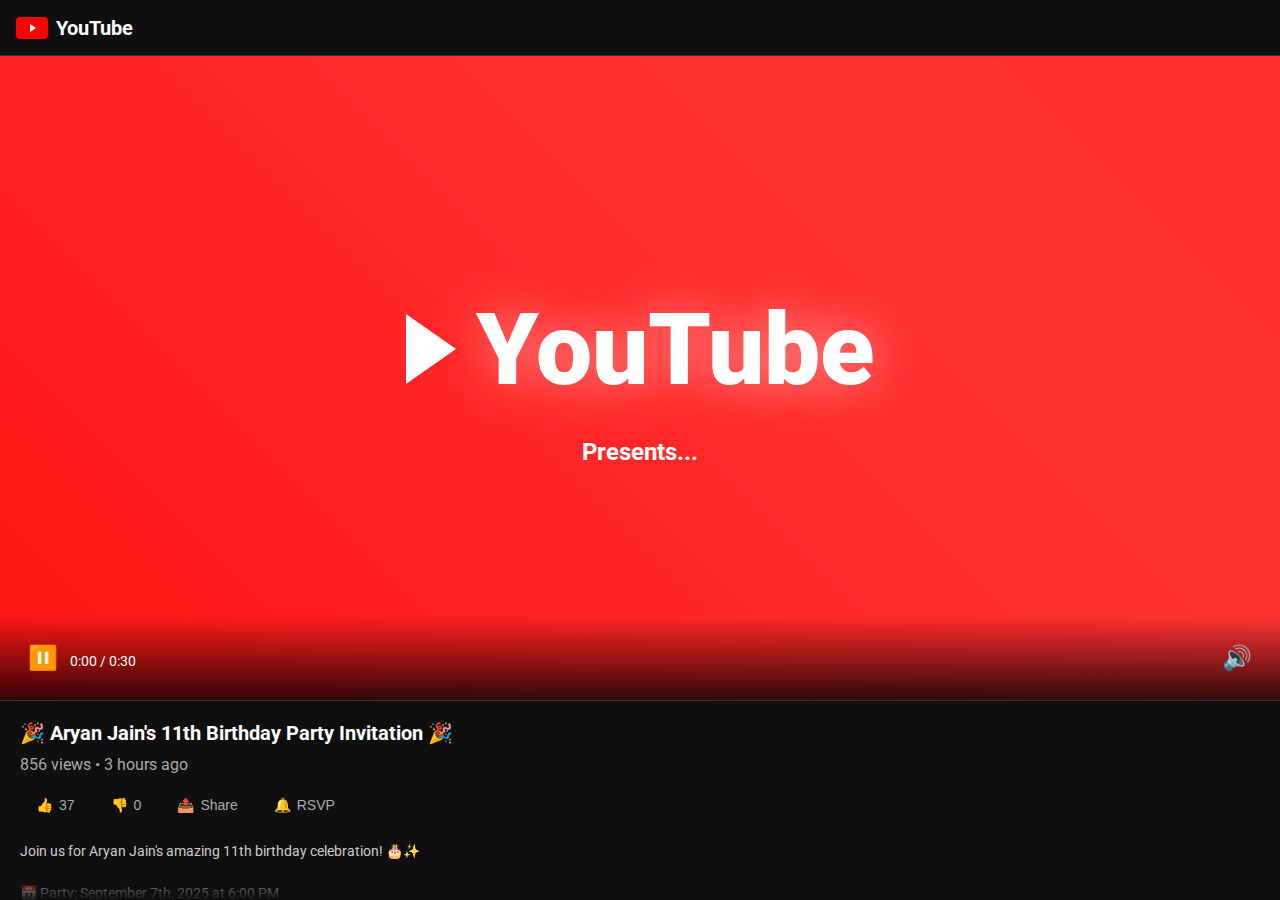
<file: index.html>
<!DOCTYPE html>
<html lang="en">
<head>
  <meta charset="UTF-8">
  <meta name="viewport" content="width=device-width, initial-scale=1.0">
  <title>Aryan's Birthday Party Invitation - YouTube</title>
  <style>
    @import url('https://fonts.googleapis.com/css2?family=Roboto:wght@300;400;500;700;900&display=swap');
    *{margin:0;padding:0;box-sizing:border-box;}
    html, body{height:100%;overflow-x:hidden;}
    body{font-family:'Roboto',sans-serif;background:#0f0f0f;color:white;}
    .youtube-container{min-height:100vh;background:#0f0f0f;display:flex;flex-direction:column;}
    
    /* header */
    .youtube-header{background:#0f0f0f;padding:0 16px;height:56px;display:flex;align-items:center;border-bottom:1px solid #333;position:relative;z-index:1000;flex-shrink:0;}
    .youtube-logo{display:flex;align-items:center;gap:8px;}
    .youtube-logo .play-btn{width:32px;height:22px;background:#ff0000;border-radius:4px;position:relative;display:flex;align-items:center;justify-content:center;}
    .youtube-logo .play-btn::after{content:'';border-left:6px solid white;border-top:4px solid transparent;border-bottom:4px solid transparent;margin-left:2px;}
    .youtube-logo span{font-size:20px;font-weight:700;color:white;}
    
    /* player - Fixed height calculation */
    .video-player{
      position:relative;
      background:#000;
      display:flex;
      align-items:center;
      justify-content:center;
      /* Calculate height: 100vh minus header and info sections */
      height:calc(100vh - 56px - 200px);
      min-height:300px;
      flex-shrink:0;
    }
    
    .video-content{
      width:100%;
      height:100%;
      position:relative;
      overflow:hidden;
      background:linear-gradient(45deg,#cc0000,#ff0000,#ff3333,#ff1a1a,#dc143c,#b22222);
      background-size:600% 600%;
      animation:gradientShift 5s ease-in-out infinite;
    }
    
    /* Floating Emojis */
    .floating-emojis {
      position: absolute;
      top: 0;
      left: 0;
      width: 100%;
      height: 100%;
      pointer-events: none;
      overflow: hidden;
      z-index: 1;
    }
    
    .floating-emoji {
      position: absolute;
      font-size: 1.5rem;
      opacity: 0;
      bottom: -60px;
      animation-duration: 12s;
      animation-iteration-count: infinite;
      animation-timing-function: linear;
      user-select: none;
      filter: drop-shadow(0 2px 4px rgba(0,0,0,0.3));
    }
    
    /* Row 1 - Bottom spacing */
    .floating-emoji:nth-child(1) { left: 8%; animation: float1 12s linear infinite; animation-delay: 0s; }
    .floating-emoji:nth-child(2) { left: 25%; animation: float2 14s linear infinite; animation-delay: 2s; }
    .floating-emoji:nth-child(3) { left: 42%; animation: float3 11s linear infinite; animation-delay: 4s; }
    .floating-emoji:nth-child(4) { left: 59%; animation: float1 13s linear infinite; animation-delay: 6s; }
    .floating-emoji:nth-child(5) { left: 76%; animation: float2 12s linear infinite; animation-delay: 8s; }
    .floating-emoji:nth-child(6) { left: 93%; animation: float3 15s linear infinite; animation-delay: 10s; }
    
    /* Row 2 - Middle spacing */
    .floating-emoji:nth-child(7) { left: 5%; animation: float2 13s linear infinite; animation-delay: 1s; }
    .floating-emoji:nth-child(8) { left: 20%; animation: float3 11s linear infinite; animation-delay: 3s; }
    .floating-emoji:nth-child(9) { left: 35%; animation: float1 14s linear infinite; animation-delay: 5s; }
    .floating-emoji:nth-child(10) { left: 50%; animation: float2 12s linear infinite; animation-delay: 7s; }
    .floating-emoji:nth-child(11) { left: 65%; animation: float3 13s linear infinite; animation-delay: 9s; }
    .floating-emoji:nth-child(12) { left: 80%; animation: float1 11s linear infinite; animation-delay: 11s; }
    
    /* Row 3 - Top spacing */
    .floating-emoji:nth-child(13) { left: 12%; animation: float3 12s linear infinite; animation-delay: 1.5s; }
    .floating-emoji:nth-child(14) { left: 28%; animation: float1 14s linear infinite; animation-delay: 3.5s; }
    .floating-emoji:nth-child(15) { left: 45%; animation: float2 13s linear infinite; animation-delay: 5.5s; }
    .floating-emoji:nth-child(16) { left: 62%; animation: float3 11s linear infinite; animation-delay: 7.5s; }
    .floating-emoji:nth-child(17) { left: 78%; animation: float1 12s linear infinite; animation-delay: 9.5s; }
    .floating-emoji:nth-child(18) { left: 90%; animation: float2 14s linear infinite; animation-delay: 11.5s; }
    
    /* Extra scattered emojis */
    .floating-emoji:nth-child(19) { left: 15%; animation: float1 15s linear infinite; animation-delay: 0.8s; }
    .floating-emoji:nth-child(20) { left: 85%; animation: float3 10s linear infinite; animation-delay: 6.2s; }
    
    /* Size variations */
    .floating-emoji:nth-child(3n) { font-size: 2rem; }
    .floating-emoji:nth-child(5n) { font-size: 1.2rem; }
    .floating-emoji:nth-child(7n) { font-size: 1.8rem; }
    .floating-emoji:nth-child(11n) { font-size: 2.2rem; }
    
    /* Float Pattern 1 - Gentle S-curve */
    @keyframes float1 {
      0% {
        transform: translateY(0) translateX(0) rotate(0deg) scale(0);
        opacity: 0;
      }
      5% {
        opacity: 0.8;
        transform: translateY(-80px) translateX(0) rotate(15deg) scale(0.7);
      }
      25% {
        transform: translateY(calc(-25vh)) translateX(-30px) rotate(90deg) scale(1);
        opacity: 0.9;
      }
      50% {
        transform: translateY(calc(-50vh)) translateX(20px) rotate(180deg) scale(1.1);
        opacity: 1;
      }
      75% {
        transform: translateY(calc(-75vh)) translateX(-15px) rotate(270deg) scale(0.9);
        opacity: 0.8;
      }
      95% {
        transform: translateY(calc(-95vh)) translateX(10px) rotate(345deg) scale(0.5);
        opacity: 0.3;
      }
      100% {
        transform: translateY(calc(-100vh)) translateX(0) rotate(360deg) scale(0);
        opacity: 0;
      }
    }
    
    /* Float Pattern 2 - Wide drift */
    @keyframes float2 {
      0% {
        transform: translateY(0) translateX(0) rotate(0deg) scale(0);
        opacity: 0;
      }
      8% {
        opacity: 0.7;
        transform: translateY(-100px) translateX(15px) rotate(-20deg) scale(0.8);
      }
      30% {
        transform: translateY(calc(-30vh)) translateX(40px) rotate(-120deg) scale(1.2);
        opacity: 0.9;
      }
      60% {
        transform: translateY(calc(-60vh)) translateX(-25px) rotate(-240deg) scale(1);
        opacity: 1;
      }
      85% {
        transform: translateY(calc(-85vh)) translateX(35px) rotate(-320deg) scale(0.7);
        opacity: 0.5;
      }
      100% {
        transform: translateY(calc(-100vh)) translateX(0) rotate(-360deg) scale(0);
        opacity: 0;
      }
    }
    
    /* Float Pattern 3 - Quick spiral */
    @keyframes float3 {
      0% {
        transform: translateY(0) translateX(0) rotate(0deg) scale(0);
        opacity: 0;
      }
      10% {
        opacity: 0.9;
        transform: translateY(-120px) translateX(-10px) rotate(45deg) scale(0.9);
      }
      35% {
        transform: translateY(calc(-35vh)) translateX(-40px) rotate(180deg) scale(1.3);
        opacity: 1;
      }
      65% {
        transform: translateY(calc(-65vh)) translateX(30px) rotate(270deg) scale(0.8);
        opacity: 0.9;
      }
      90% {
        transform: translateY(calc(-90vh)) translateX(-20px) rotate(340deg) scale(0.4);
        opacity: 0.4;
      }
      100% {
        transform: translateY(calc(-100vh)) translateX(0) rotate(360deg) scale(0);
        opacity: 0;
      }
    }
    
    /* Mobile adjustments for floating emojis */
    @media (max-width: 768px) {
      .floating-emoji {
        font-size: 1.2rem;
      }
      .floating-emoji:nth-child(3n) { font-size: 1.6rem; }
      .floating-emoji:nth-child(5n) { font-size: 1rem; }
      .floating-emoji:nth-child(7n) { font-size: 1.4rem; }
      .floating-emoji:nth-child(11n) { font-size: 1.8rem; }
    }
    
    @keyframes gradientShift{0%,100%{background-position:0% 50%;}50%{background-position:100% 50%;}}
    
    .scene{
      position:absolute;
      top:0;
      left:0;
      width:100%;
      height:100%;
      display:flex;
      align-items:center;
      justify-content:center;
      opacity:0;
      transform:scale(0.9);
      transition:all 1s ease-in-out;
      padding:20px;
      z-index:2;
    }
    .scene.active{opacity:1;transform:scale(1);}
    
    /* intro */
    .youtube-intro-scene{flex-direction:column;text-align:center;}
    .youtube-logo-big{font-size:min(100px,12vw);font-weight:900;margin-bottom:30px;animation:logoSpin 2s ease-out;display:flex;align-items:center;gap:20px;text-shadow:0 0 50px rgba(255,255,255,0.5);justify-content:center;flex-wrap:wrap;}
    .play-icon-huge{border-left:min(50px,6vw) solid white;border-top:min(35px,4vw) solid transparent;border-bottom:min(35px,4vw) solid transparent;animation:playPulse 1.5s ease-in-out infinite;}
    @keyframes logoSpin{0%{transform:rotateY(-180deg) scale(0.5);opacity:0;}100%{transform:rotateY(0) scale(1);opacity:1;}}
    @keyframes playPulse{0%,100%{transform:scale(1);}50%{transform:scale(1.2);}}
    
    /* birthday */
    .birthday-scene{background:linear-gradient(45deg,#ffcccc,#ffd6d6,#ffe6e6);color:#cc0000;text-align:center;flex-direction:column;}
    .birthday-title{font-size:min(80px,12vw);font-weight:900;margin-bottom:20px;animation:titleBounce 1.5s ease-out;}
    .birthday-name{font-size:min(90px,14vw);font-weight:900;margin:20px 0;text-shadow:0 0 20px rgba(255,0,0,0.5),0 0 40px rgba(255,0,0,0.3);animation:nameGlow 2s ease-in-out infinite alternate;}
    .age-display{font-size:min(50px,8vw);font-weight:900;background:#cc0000;color:white;padding:15px 30px;border-radius:50px;display:inline-block;animation:ageRotate 3s linear infinite;}
    @keyframes titleBounce{0%{transform:translateY(-200px);opacity:0;}60%{transform:translateY(20px);}100%{transform:translateY(0);opacity:1;}}
    @keyframes nameGlow{0%{transform:scale(1);}100%{transform:scale(1.05);}}
    @keyframes ageRotate{0%{transform:rotate(0deg);}100%{transform:rotate(360deg);}}
    
    /* details */
    .party-details-scene{background:linear-gradient(45deg,#8b0000,#cc0000,#ff4444);flex-direction:column;text-align:center;color:white;}
    .details-title{font-size:min(50px,8vw);font-weight:900;margin-bottom:30px;animation:slideInLeft 1s ease-out;}
    .detail-card{background:rgba(255,255,255,0.1);backdrop-filter:blur(10px);border-radius:20px;padding:20px;margin:15px auto;border:2px solid rgba(255,255,255,0.2);max-width:90%;}
    .detail-item{font-size:min(24px,4vw);font-weight:700;margin:12px 0;display:flex;align-items:center;justify-content:center;gap:15px;flex-wrap:wrap;}
    .emoji{font-size:min(32px,5vw);animation:emojiFloat 2s ease-in-out infinite;}
    @keyframes slideInLeft{0%{transform:translateX(-100px);opacity:0;}100%{transform:translateX(0);opacity:1;}}
    @keyframes emojiFloat{0%,100%{transform:translateY(0) rotate(0);}50%{transform:translateY(-10px) rotate(10deg);}}
    
    /* subscribe */
    .subscribe-scene{background:linear-gradient(45deg,#ff6b6b,#ff5252,#f44336);flex-direction:column;text-align:center;}
    .subscribe-title{font-size:min(60px,10vw);font-weight:900;margin-bottom:30px;animation:subscribeShake 2s ease-in-out infinite;}
    .action-buttons{display:flex;gap:20px;margin:20px 0;flex-wrap:wrap;justify-content:center;}
    .action-btn{background:white;color:#ff0000;border:none;padding:15px 30px;border-radius:25px;font-size:min(20px,3.5vw);font-weight:700;cursor:pointer;display:flex;align-items:center;gap:8px;}
    .subscribe-btn{background:#cc0000;color:white;animation:buttonPulse 1.5s ease-in-out infinite;}
    @keyframes subscribeShake{0%,100%{transform:translateX(0);}25%{transform:translateX(-5px);}75%{transform:translateX(5px);}}
    @keyframes buttonPulse{0%,100%{transform:scale(1);}50%{transform:scale(1.05);}}
    
    /* thankyou */
    .thankyou-scene{background:linear-gradient(45deg,#dc143c,#ff1744,#ff5722);flex-direction:column;text-align:center;}
    .thankyou-title{font-size:min(70px,12vw);font-weight:900;margin-bottom:20px;animation:heartbeat 1.5s ease-in-out infinite;}
    .thumbs-up{font-size:min(100px,15vw);animation:thumbsUpBounce 2s ease-in-out infinite;}
    @keyframes heartbeat{0%,100%{transform:scale(1);}50%{transform:scale(1.05);}}
    @keyframes thumbsUpBounce{0%,100%{transform:translateY(0);}50%{transform:translateY(-20px);}}
    
    /* controls */
    .video-controls{position:absolute;bottom:0;left:0;right:0;background:linear-gradient(transparent,rgba(0,0,0,0.8));padding:20px;}
    .progress-bar{width:100%;height:6px;background:rgba(255,255,255,0.3);border-radius:3px;overflow:hidden;}
    .progress-fill{height:100%;background:#ff0000;width:0;}
    .controls-row{display:flex;align-items:center;justify-content:space-between;}
    .control-btn{background:none;border:none;color:white;font-size:24px;cursor:pointer;padding:8px;border-radius:50%;}
    .time-display{font-size:14px;}
    
    /* info section - Fixed height */
    .video-info{padding:20px;background:#0f0f0f;border-top:1px solid #333;flex-shrink:0;max-height:200px;overflow-y:auto;}
    .video-title{font-size:20px;font-weight:700;margin-bottom:10px;}
    .video-stats{color:#aaa;margin-bottom:15px;}
    .engagement-buttons {
      display: flex;
      gap: 4px;
      margin-bottom: 20px;
      flex-wrap: wrap;
    }
    
    .engage-btn {
      display: flex;
      align-items: center;
      gap: 6px;
      background: none;
      border: none;
      color: #aaa;
      cursor: pointer;
      padding: 8px 16px;
      border-radius: 20px;
      transition: all 0.3s ease;
      font-size: 14px;
      font-weight: 500;
    }
    
    .engage-btn:hover {
      background: rgba(255,255,255,0.1);
      color: white;
    }
    
    .engage-btn.liked {
      color: #ff0000;
    }
    
    .description{color:#ccc;font-size:14px;line-height:1.5;transition:max-height 0.4s ease;}
    .description.collapsed{max-height:60px;overflow:hidden;position:relative;}
    .description.collapsed::after{content:"";position:absolute;bottom:0;left:0;right:0;height:30px;background:linear-gradient(to top,#0f0f0f,transparent);}
    #toggleDescription {
      background: none;
      border: none;
      color: #3ea6ff;
      cursor: pointer;
      font-size: 14px;
      margin-top: 8px;
      display: flex;
      align-items: center;
      gap: 6px;
      transition: color 0.2s;
    }
    #toggleDescription:hover {
      color: #1e88e5;
    }
    
    /* Mobile optimizations */
    @media (max-width: 768px) {
      .video-player {
        height: calc(100vh - 56px - 250px);
        min-height: 250px;
      }
      
      .video-info {
        max-height: 250px;
      }
      
      #toggleDescription {
        font-size: 18px;
        padding: 12px 0;
        min-height: 44px;
        gap: 10px;
      }
      
      .youtube-logo span {
        font-size: 16px;
      }
    }
    
    @media (max-width: 480px) {
      .video-player {
        height: calc(100vh - 56px - 280px);
        min-height: 200px;
      }
      
      .video-info {
        padding: 15px;
        max-height: 280px;
      }
      
      .detail-card {
        padding: 15px;
      }
      
      .detail-item {
        font-size: min(20px, 4.5vw);
        gap: 10px;
      }
    }
    
    /* Landscape mobile */
    @media (max-height: 500px) and (orientation: landscape) {
      .video-player {
        height: calc(100vh - 56px - 150px);
        min-height: 150px;
      }
      
      .video-info {
        max-height: 150px;
      }
    }
  </style>
</head>
<body>
<div class="youtube-container">
  <!-- header -->
  <div class="youtube-header">
    <div class="youtube-logo">
      <div class="play-btn"></div>
      <span>YouTube</span>
    </div>
<audio id="bg-music" loop>
  <source src="birthday_song.mp3" type="audio/mpeg">
</audio>
  </div>
  
  <!-- player -->
  <div class="video-player">
    <div class="video-content">
      <!-- Floating Emojis Background -->
      <div class="floating-emojis">
        <div class="floating-emoji">🎂</div>
        <div class="floating-emoji">🎉</div>
        <div class="floating-emoji">🎈</div>
        <div class="floating-emoji">🎁</div>
        <div class="floating-emoji">🥳</div>
        <div class="floating-emoji">🎊</div>
        <div class="floating-emoji">🍰</div>
        <div class="floating-emoji">🎵</div>
        <div class="floating-emoji">⭐</div>
        <div class="floating-emoji">🎆</div>
        <div class="floating-emoji">🎈</div>
        <div class="floating-emoji">🎉</div>
        <div class="floating-emoji">🎂</div>
        <div class="floating-emoji">🎁</div>
        <div class="floating-emoji">🥳</div>
        <div class="floating-emoji">🎊</div>
        <div class="floating-emoji">🍰</div>
        <div class="floating-emoji">🎵</div>
        <div class="floating-emoji">⭐</div>
        <div class="floating-emoji">🎆</div>
      </div>
      
      <div class="scene youtube-intro-scene" id="scene1">
        <!-- YouTube Scene Floating Emojis -->
        <div class="floating-emojis scene-emojis">
          <div class="floating-emoji">📺</div>
          <div class="floating-emoji">▶️</div>
          <div class="floating-emoji">🎬</div>
          <div class="floating-emoji">📹</div>
          <div class="floating-emoji">🎥</div>
          <div class="floating-emoji">⭐</div>
          <div class="floating-emoji">✨</div>
          <div class="floating-emoji">🔴</div>
        </div>
        <div class="youtube-logo-big">
          <div class="play-icon-huge"></div>
          YouTube
        </div>
        <h2>Presents...</h2>
      </div>
      
      <div class="scene birthday-scene" id="scene2">
        <!-- Birthday Scene Floating Emojis -->
        <div class="floating-emojis scene-emojis">
          <div class="floating-emoji">🎂</div>
          <div class="floating-emoji">🕯️</div>
          <div class="floating-emoji">🎈</div>
          <div class="floating-emoji">🎉</div>
          <div class="floating-emoji">🥳</div>
          <div class="floating-emoji">🎊</div>
          <div class="floating-emoji">🍰</div>
          <div class="floating-emoji">🎁</div>
          <div class="floating-emoji">🌟</div>
          <div class="floating-emoji">💫</div>
        </div>
        <div class="birthday-title">BIRTHDAY PARTY!</div>
        <div class="birthday-name">ARYAN JAIN</div>
        <div class="age-display">TURNING 11!</div>
      </div>
      
      <div class="scene party-details-scene" id="scene3">
        <!-- Party Details Scene Floating Emojis -->
        <div class="floating-emojis scene-emojis">
          <div class="floating-emoji">📅</div>
          <div class="floating-emoji">🕕</div>
          <div class="floating-emoji">📍</div>
          <div class="floating-emoji">🏠</div>
          <div class="floating-emoji">🎪</div>
          <div class="floating-emoji">🎯</div>
          <div class="floating-emoji">📋</div>
          <div class="floating-emoji">✅</div>
        </div>
        <div class="details-title">Party Details</div>
        <div class="detail-card">
          <div class="detail-item">🎂 🎉 Party: September 7th, 2025 at 6:00 PM 🎂🎉</div>
          <div class="detail-item">🕺 Dress Code: ❤️🤍 Red & White Theme Party ❤️🤍 🕺</div>
          <div class="detail-item">📍 Venue: 502/1E Periyar Nagar, Sattur, Tamil Nadu 📍</div>
        </div>
      </div>
      
      <div class="scene subscribe-scene" id="scene4">
        <!-- Subscribe Scene Floating Emojis -->
        <div class="floating-emojis scene-emojis">
          <div class="floating-emoji">🔔</div>
          <div class="floating-emoji">📞</div>
          <div class="floating-emoji">💌</div>
          <div class="floating-emoji">📧</div>
          <div class="floating-emoji">📝</div>
          <div class="floating-emoji">✉️</div>
          <div class="floating-emoji">📲</div>
          <div class="floating-emoji">🔥</div>
        </div>
        <div class="subscribe-title">DON'T MISS OUT!</div>
      </div>
      
      <div class="scene thankyou-scene" id="scene5">
        <!-- Thank You Scene Floating Emojis -->
        <div class="floating-emojis scene-emojis">
          <div class="floating-emoji">👍</div>
          <div class="floating-emoji">❤️</div>
          <div class="floating-emoji">🙏</div>
          <div class="floating-emoji">😊</div>
          <div class="floating-emoji">🤗</div>
          <div class="floating-emoji">💝</div>
          <div class="floating-emoji">🌈</div>
          <div class="floating-emoji">🎊</div>
        </div>
        <div class="thankyou-title">THANK YOU!</div>
        <div class="thumbs-up">👍</div>
      </div>
      
      <div class="video-controls">
        <div class="controls-row">
          <div>
            <button class="control-btn" id="playPauseBtn" onclick="togglePlayPause()">⏸️</button>
            <span class="time-display" id="timeDisplay">0:00 / 0:30</span>
          </div>
          <div>
            <button class="control-btn" onclick="toggleMute()">🔊</button>
          </div>
        </div>
      </div>
    </div>
  </div>
  
  <!-- info -->
  <div class="video-info">
    <div class="video-title">🎉 Aryan Jain's 11th Birthday Party Invitation 🎉</div>
    <div class="video-stats">856 views • 3 hours ago</div>
    <div class="engagement-buttons">
      <button class="engage-btn" id="likeBtn" onclick="likeVideo()">
        <span>👍</span>
        <span id="likeCount">37</span>
      </button>
      <button class="engage-btn" onclick="dislikeVideo()">
        <span>👎</span>
        <span>0</span>
      </button>
      <button class="engage-btn" onclick="shareVideo()">
        <span>📤</span>
        <span>Share</span>
      </button>
      <button class="engage-btn" onclick="subscribeChannel()">
        <span>🔔</span>
        <span>RSVP</span>
      </button>
    </div>
    <div class="description collapsed" id="videoDescription">
      Join us for Aryan Jain's amazing 11th birthday celebration! 🎂✨<br><br>
      📅 Party: September 7th, 2025 at 6:00 PM<br>
      🕺 Dress Code: ❤️🤍 Red & White Theme Party ❤️🤍<br>
      📍 Venue: 502/1E Periyar Nagar, Sattur, Tamil Nadu<br><br>
      Don't forget to RSVP and celebrate with us! 🎮🎈
    </div>
    <button id="toggleDescription">
      <span id="descBtnText">Show more</span>
      <span id="descBtnIcon">▼</span>
    </button>
  </div>
</div>

<script>
let currentScene=0;
const scenes=document.querySelectorAll('.scene');
const totalScenes=scenes.length;
const sceneDuration=6000;
let sceneInterval;
let progressInterval;
let isPaused=false;

function nextScene(){
  scenes[currentScene].classList.remove('active');
  currentScene=(currentScene+1)%totalScenes;
  scenes[currentScene].classList.add('active');
}

function togglePlayPause(){
  if(isPaused){
    resumeVideo();
  }else{
    pauseVideo();
  }
}

function pauseVideo(){
  isPaused=true;
  clearInterval(sceneInterval);
  document.getElementById('playPauseBtn').textContent='▶️';
}

function resumeVideo(){
  isPaused=false;
  sceneInterval=setInterval(nextScene,sceneDuration);
  document.getElementById('playPauseBtn').textContent='⏸️';
}

function toggleMute(){
  const audio=document.getElementById('bgMusic');
  if(audio) audio.muted=!audio.muted;
}

function likeVideo(){
  const likeBtn = document.getElementById('likeBtn');
  const likeCount = document.getElementById('likeCount');
  likeBtn.classList.toggle('liked');
  const currentCount = parseInt(likeCount.textContent);
  likeCount.textContent = likeBtn.classList.contains('liked') ? currentCount + 1 : currentCount - 1;
}

function dislikeVideo(){
  console.log('Disliked!');
}

function shareVideo(){
  if (navigator.share) {
    navigator.share({
      title: "Aryan Jain's 11th Birthday Party",
      text: "Join us for an amazing birthday celebration!",
      url: window.location.href
    });
  } else {
    console.log('Shared!');
  }
}

function subscribeChannel(){
  alert('Thanks for RSVPing! See you at the party! 🎉');
}

window.addEventListener('load',()=>{
  scenes[currentScene].classList.add('active');
  resumeVideo();
});

// Description toggle
const desc=document.getElementById('videoDescription');
const toggleBtn=document.getElementById('toggleDescription');
const descBtnText=document.getElementById('descBtnText');
const descBtnIcon=document.getElementById('descBtnIcon');

toggleBtn.addEventListener('click',()=>{
  desc.classList.toggle('collapsed');
  if(desc.classList.contains('collapsed')){
    descBtnText.textContent="Show more";
    descBtnIcon.textContent="▼";
  }else{
    descBtnText.textContent="Show less";
    descBtnIcon.textContent="▲";
  }
});
</script>
</body>
</html>
</file>
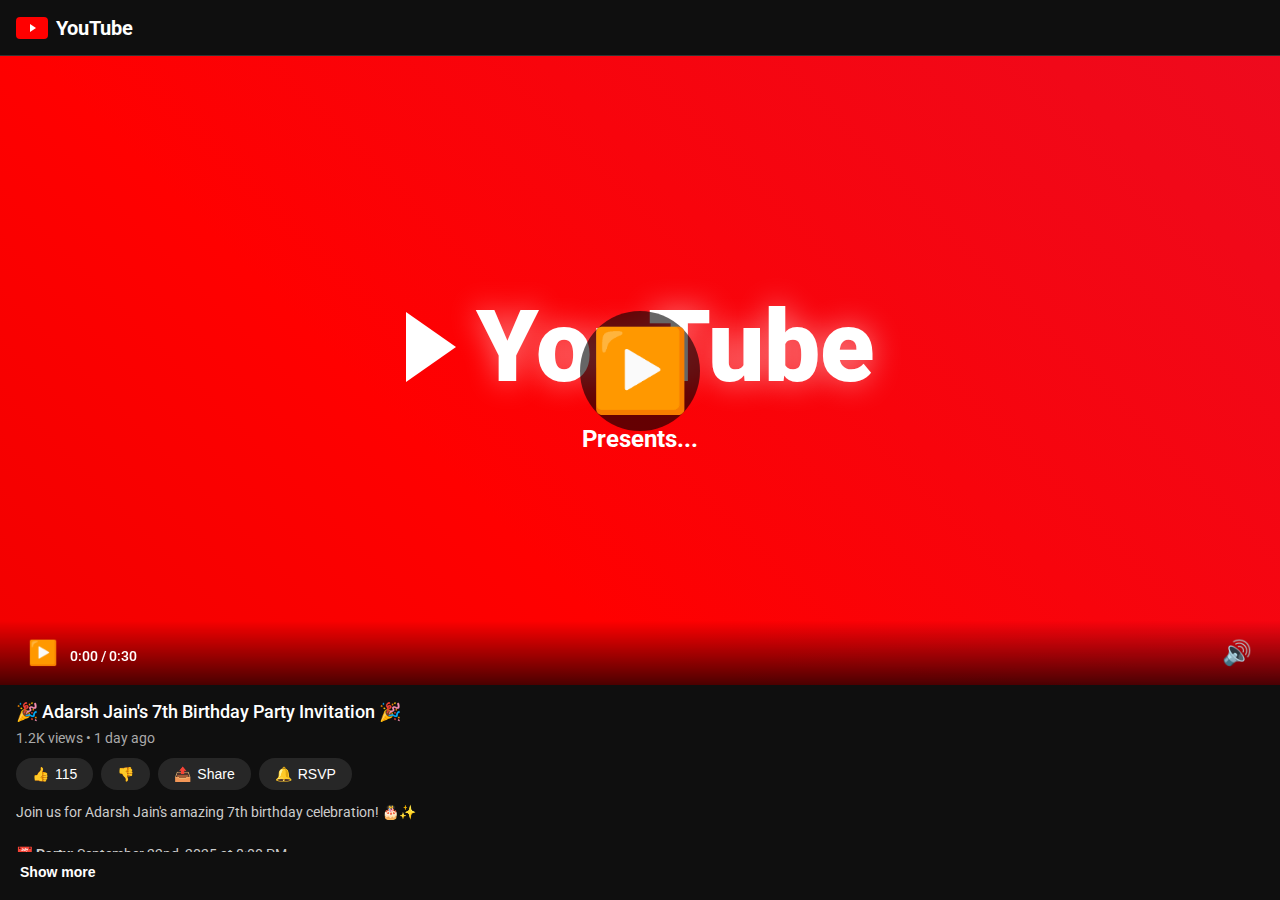
<file: invitation-card.html>
<!DOCTYPE html>
<html lang="en">
<head>
  <meta charset="UTF-8">
  <meta property="og:title" content="You're Invited!">
  <meta property="og:description" content="Join us for a birthday celebration!">
  <meta property="og:image" content="https://adarshjain-7-year.github.io/BirthdayInvitation/image%20(4).png">
  <meta property="og:url" content="https://adarshjain-7-year.github.io/BirthdayInvitation/">
  <meta name="viewport" content="width=device-width, initial-scale=1.0">
  <title>Adarsh's Birthday Party Invitation - YouTube</title>
  <style>
    @import url('https://fonts.googleapis.com/css2?family=Roboto:wght@300;400;500;700;900&display=swap');
    *{margin:0;padding:0;box-sizing:border-box;}
    html, body{height:100%;} 
    body{font-family:'Roboto',sans-serif;background:#0f0f0f;color:white;display:flex;flex-direction:column;}
    .youtube-container{width:100%;display:flex;flex-direction:column;flex-grow:1;}
    
    /* Header */
    .youtube-header{background:#0f0f0f;padding:0 16px;height:56px;display:flex;align-items:center;border-bottom:1px solid #333;position:sticky;top:0;z-index:1000;flex-shrink:0;}
    .youtube-logo{display:flex;align-items:center;gap:8px;}
    .youtube-logo .play-btn{width:32px;height:22px;background:#ff0000;border-radius:4px;position:relative;display:flex;align-items:center;justify-content:center;}
    .youtube-logo .play-btn::after{content:'';border-left:6px solid white;border-top:4px solid transparent;border-bottom:4px solid transparent;margin-left:2px;}
    .youtube-logo span{font-size:20px;font-weight:700;color:white;}
    
    /* Player */
    .video-player{position:relative;background:#000;display:flex;align-items:center;justify-content:center;flex-grow:1;min-height:250px;}
    .video-content{width:100%;height:100%;position:relative;overflow:hidden;background:linear-gradient(45deg,#cc0000,#ff0000,#dc143c,#b22222);background-size:400% 400%;animation:gradientShift 10s ease infinite;}
    @keyframes gradientShift{0%{background-position:0% 50%;}50%{background-position:100% 50%;}100%{background-position:0% 50%;}}

    /* YOUR ORIGINAL EMOJI ANIMATIONS */
    .floating-emojis{position:absolute;top:0;left:0;width:100%;height:100%;pointer-events:none;overflow:hidden;z-index:1}
    .floating-emoji{position:absolute;font-size:1.5rem;opacity:0;bottom:-60px;animation-duration:12s;animation-iteration-count:infinite;animation-timing-function:linear;user-select:none;filter:drop-shadow(0 2px 4px rgba(0,0,0,.3))}
    .floating-emoji:nth-child(1){left:8%;animation:float1 12s linear infinite;animation-delay:0s}
    .floating-emoji:nth-child(2){left:25%;animation:float2 14s linear infinite;animation-delay:2s}
    .floating-emoji:nth-child(3){left:42%;animation:float3 11s linear infinite;animation-delay:4s}
    .floating-emoji:nth-child(4){left:59%;animation:float1 13s linear infinite;animation-delay:6s}
    .floating-emoji:nth-child(5){left:76%;animation:float2 12s linear infinite;animation-delay:8s}
    .floating-emoji:nth-child(6){left:93%;animation:float3 15s linear infinite;animation-delay:10s}
    .floating-emoji:nth-child(7){left:5%;animation:float2 13s linear infinite;animation-delay:1s}
    .floating-emoji:nth-child(8){left:20%;animation:float3 11s linear infinite;animation-delay:3s}
    .floating-emoji:nth-child(9){left:35%;animation:float1 14s linear infinite;animation-delay:5s}
    .floating-emoji:nth-child(10){left:50%;animation:float2 12s linear infinite;animation-delay:7s}
    .floating-emoji:nth-child(11){left:65%;animation:float3 13s linear infinite;animation-delay:9s}
    .floating-emoji:nth-child(12){left:80%;animation:float1 11s linear infinite;animation-delay:11s}
    .floating-emoji:nth-child(3n){font-size:2rem}
    .floating-emoji:nth-child(5n){font-size:1.2rem}
    .floating-emoji:nth-child(7n){font-size:1.8rem}
    @keyframes float1{0%{transform:translateY(0) translateX(0) rotate(0deg) scale(0);opacity:0}5%{opacity:.8;transform:translateY(-80px) translateX(0) rotate(15deg) scale(.7)}25%{transform:translateY(-25vh) translateX(-30px) rotate(90deg) scale(1);opacity:.9}50%{transform:translateY(-50vh) translateX(20px) rotate(180deg) scale(1.1);opacity:1}75%{transform:translateY(-75vh) translateX(-15px) rotate(270deg) scale(.9);opacity:.8}95%{transform:translateY(-95vh) translateX(10px) rotate(345deg) scale(.5);opacity:.3}100%{transform:translateY(-100vh) translateX(0) rotate(360deg) scale(0);opacity:0}}
    @keyframes float2{0%{transform:translateY(0) translateX(0) rotate(0deg) scale(0);opacity:0}8%{opacity:.7;transform:translateY(-100px) translateX(15px) rotate(-20deg) scale(.8)}30%{transform:translateY(-30vh) translateX(40px) rotate(-120deg) scale(1.2);opacity:.9}60%{transform:translateY(-60vh) translateX(-25px) rotate(-240deg) scale(1);opacity:1}85%{transform:translateY(-85vh) translateX(35px) rotate(-320deg) scale(.7);opacity:.5}100%{transform:translateY(-100vh) translateX(0) rotate(-360deg) scale(0);opacity:0}}
    @keyframes float3{0%{transform:translateY(0) translateX(0) rotate(0deg) scale(0);opacity:0}10%{opacity:.9;transform:translateY(-120px) translateX(-10px) rotate(45deg) scale(.9)}35%{transform:translateY(-35vh) translateX(-40px) rotate(180deg) scale(1.3);opacity:1}65%{transform:translateY(-65vh) translateX(30px) rotate(270deg) scale(.8);opacity:.9}90%{transform:translateY(-90vh) translateX(-20px) rotate(340deg) scale(.4);opacity:.4}100%{transform:translateY(-100vh) translateX(0) rotate(360deg) scale(0);opacity:0}}

    /* Scenes */
    .scene{position:absolute;top:0;left:0;width:100%;height:100%;display:flex;flex-direction:column;align-items:center;justify-content:center;opacity:0;transform:scale(0.95);transition:opacity 0.8s ease-in-out, transform 0.8s ease-in-out;padding:20px;text-align:center;z-index:2;}
    .scene.active{opacity:1;transform:scale(1);}
    
    /* Scene Animations */
    .youtube-logo-big{font-size:clamp(60px, 12vw, 100px);font-weight:900;margin-bottom:20px;display:flex;align-items:center;gap:20px;text-shadow:0 0 30px rgba(255,255,255,0.5); animation:logoSpin 1.5s ease-out;}
    .play-icon-huge{border-left:clamp(30px, 6vw, 50px) solid white;border-top:clamp(20px, 4vw, 35px) solid transparent;border-bottom:clamp(20px, 4vw, 35px) solid transparent;animation:playPulse 1.5s ease-in-out infinite;}
    @keyframes logoSpin{from{transform:rotateY(-180deg) scale(0.5);opacity:0;} to{transform:rotateY(0) scale(1);opacity:1;}}
    @keyframes playPulse{0%,100%{transform:scale(1);}50%{transform:scale(1.1);}}

    .birthday-scene{gap:20px; background:linear-gradient(45deg,#ffcccc,#ffd6d6,#ffe6e6);color:#cc0000;}
    .birthday-title{font-size:clamp(40px, 10vw, 80px);font-weight:900; animation:titleBounce 1s ease-out;}
    .birthday-name{font-size:clamp(50px, 12vw, 90px);font-weight:900;text-shadow:0 0 20px rgba(255,0,0,0.4); animation:nameGlow 2s ease-in-out infinite alternate;}
    .age-display{font-size:clamp(30px, 8vw, 50px);font-weight:700;background:#cc0000;color:white;padding:10px 25px;border-radius:50px; animation:ageRotate 3s linear infinite;}
    @keyframes titleBounce{0%{transform:translateY(-100px);opacity:0;}60%{transform:translateY(10px);}100%{transform:translateY(0);opacity:1;}}
    @keyframes nameGlow{from{transform:scale(1);} to{transform:scale(1.05);}}
    @keyframes ageRotate{from{transform:rotate(0deg);} to{transform:rotate(360deg);}}
    
    .party-details-scene{gap:20px; background:linear-gradient(45deg,#8b0000,#cc0000,#ff4444);color:white;}
    .details-title{font-size:clamp(40px, 8vw, 60px);font-weight:900; animation:slideInLeft 1s ease-out;}
    .detail-card{background:rgba(255,255,255,0.1);backdrop-filter:blur(10px);border-radius:20px;padding:20px;border:1px solid rgba(255,255,255,0.2);max-width:95%;}
    .detail-item{font-size:clamp(16px, 4vw, 24px);font-weight:500;margin:12px 0;}
    @keyframes slideInLeft{from{transform:translateX(-100px);opacity:0;} to{transform:translateX(0);opacity:1;}}

    .thumbs-up{font-size:clamp(60px, 15vw, 100px); animation:thumbsUpBounce 2s ease-in-out infinite;}
    @keyframes thumbsUpBounce{0%,100%{transform:translateY(0);}50%{transform:translateY(-15px);}}

    /* Controls */
    .video-controls{position:absolute;bottom:0;left:0;right:0;background:linear-gradient(transparent,rgba(0,0,0,0.7));padding:10px 20px;z-index:10;}
    .controls-row{display:flex;align-items:center;justify-content:space-between;}
    .control-btn{background:none;border:none;color:white;font-size:24px;cursor:pointer;padding:8px;}
    .time-display{font-size:14px;font-weight:500;}

    .play-overlay{position:absolute;top:50%;left:50%;transform:translate(-50%,-50%);font-size:clamp(60px, 10vw, 80px);color:white;background:rgba(0,0,0,0.6);border-radius:50%;padding:20px;width:1.5em;height:1.5em;display:flex;align-items:center;justify-content:center;cursor:pointer;z-index:10;transition:transform 0.2s ease;}
    .play-overlay:hover{transform:translate(-50%,-50%) scale(1.1);}
    .play-overlay.hidden{display:none;}

    /* info section */
    .video-info{padding:16px;background:#0f0f0f;flex-shrink:0;}
    .video-title{font-size:18px;font-weight:500;margin-bottom:8px;}
    .video-stats{color:#aaa;font-size:14px;margin-bottom:12px;}
    .engagement-buttons{display:flex;gap:8px;margin-bottom:12px;flex-wrap:wrap;}
    .engage-btn{display:flex;align-items:center;gap:6px;background:rgba(255,255,255,0.1);border:none;color:white;cursor:pointer;padding:8px 16px;border-radius:20px;font-size:14px;font-weight:500;}
    .engage-btn:hover{background:rgba(255,255,255,0.2);}
    .engage-btn.liked{color:#ff0000;}
    .description{color:#ccc;font-size:14px;line-height:1.5;transition:max-height 0.4s ease-in-out; overflow: hidden;}
    .description.collapsed{max-height: 50px;}
    #toggleDescription{background: none; border: none; color: white; cursor: pointer; font-size: 14px; margin-top: 8px; font-weight: bold; padding: 4px; border-radius: 4px;}
  </style>
</head>
<body>
<div class="youtube-container">
  <div class="youtube-header">
    <div class="youtube-logo">
      <div class="play-btn"></div>
      <span>YouTube</span>
    </div>
  </div>
  
  <audio id="bg-music" loop>
    <source src="birthday_song.mp3" type="audio/mpeg">
  </audio>
  
  <div class="video-player" id="videoPlayer">
    <div class="play-overlay" id="playOverlay">▶️</div>
    <div class="video-content">
      
      <div class="floating-emojis">
        <div class="floating-emoji">🎂</div><div class="floating-emoji">🎉</div><div class="floating-emoji">🎈</div><div class="floating-emoji">🎁</div><div class="floating-emoji">🥳</div><div class="floating-emoji">🎊</div><div class="floating-emoji">🍰</div><div class="floating-emoji">🎵</div><div class="floating-emoji">⭐</div><div class="floating-emoji">🎆</div><div class="floating-emoji">🎈</div><div class="floating-emoji">🎉</div><div class="floating-emoji">🎂</div><div class="floating-emoji">🎁</div><div class="floating-emoji">🥳</div><div class="floating-emoji">🎊</div><div class="floating-emoji">🍰</div><div class="floating-emoji">🎵</div><div class="floating-emoji">⭐</div><div class="floating-emoji">🎆</div>
      </div>

      <div class="scene youtube-intro-scene active" id="scene1">
        <div class="floating-emojis scene-emojis"><div class="floating-emoji">📺</div><div class="floating-emoji">▶️</div><div class="floating-emoji">🎬</div></div>
        <div class="youtube-logo-big"><div class="play-icon-huge"></div>YouTube</div>
        <h2>Presents...</h2>
      </div>
      
      <div class="scene birthday-scene" id="scene2">
        <div class="floating-emojis scene-emojis"><div class="floating-emoji">🎂</div><div class="floating-emoji">🕯️</div><div class="floating-emoji">🎈</div></div>
        <div class="birthday-title">BIRTHDAY PARTY!</div>
        <div class="birthday-name">ADARSH JAIN</div>
        <div class="age-display">TURNING 7!</div>
      </div>
      
      <div class="scene party-details-scene" id="scene3">
        <div class="floating-emojis scene-emojis"><div class="floating-emoji">📅</div><div class="floating-emoji">🕕</div><div class="floating-emoji">📍</div></div>
        <div class="details-title">Party Details</div>
        <div class="detail-card">
          <div class="detail-item">🎂 Party: September 22nd, 2025 at 8:00 PM 🎉</div>
          <div class="detail-item">🕺 ❤️🤍 ONLY KIDS PARTY ❤️🤍 🕺</div>
          <div class="detail-item">📍 Venue: Pradeep Jain House, Nandishwar Colony</div>
        </div>
      </div>
      
      <div class="scene subscribe-scene" id="scene4">
         <div class="floating-emojis scene-emojis"><div class="floating-emoji">🔔</div><div class="floating-emoji">📞</div><div class="floating-emoji">💌</div></div>
        <div class="subscribe-title">DON'T MISS OUT!</div>
      </div>
      
      <div class="scene thankyou-scene" id="scene5">
        <div class="floating-emojis scene-emojis"><div class="floating-emoji">👍</div><div class="floating-emoji">❤️</div><div class="floating-emoji">🙏</div></div>
        <div class="thankyou-title">SEE YOU THERE!</div>
        <div class="thumbs-up">👍</div>
      </div>
      
      <div class="video-controls">
        <div class="controls-row">
          <div>
            <button class="control-btn" id="playPauseBtn">▶️</button>
            <span class="time-display" id="timeDisplay">0:00 / 0:30</span>
          </div>
          <div>
            <button class="control-btn" id="muteBtn">🔊</button>
          </div>
        </div>
      </div>
    </div>
  </div>
  
  <div class="video-info">
    <div class="video-title">🎉 Adarsh Jain's 7th Birthday Party Invitation 🎉</div>
    <div class="video-stats">1.2K views • 1 day ago</div>
    <div class="engagement-buttons">
      <button class="engage-btn" id="likeBtn"><span>👍</span> <span id="likeCount">115</span></button>
      <button class="engage-btn"><span>👎</span></button>
      <button class="engage-btn" id="shareBtn"><span>📤</span> <span>Share</span></button>
      <button class="engage-btn" id="rsvpBtn"><span>🔔</span> <span>RSVP</span></button>
    </div>
    <div class="description collapsed" id="videoDescription">
      Join us for Adarsh Jain's amazing 7th birthday celebration! 🎂✨<br><br>
      <strong>📅 Party:</strong> September 22nd, 2025 at 8:00 PM<br>
      <strong>🕺</strong> Only Kids Party<br>
      <strong>📍 Venue:</strong> Pradeep Jain House, Nandishwar Colony<br><br>
      Don't forget to RSVP and celebrate with us! 🎮🎈
    </div>
    <button id="toggleDescription">Show more</button>
  </div>
</div>

<script>
// --- DOM Elements ---
const scenes = document.querySelectorAll('.scene');
const playPauseBtn = document.getElementById('playPauseBtn');
const timeDisplay = document.getElementById('timeDisplay');
const videoPlayer = document.getElementById('videoPlayer');
const playOverlay = document.getElementById('playOverlay');
const audio = document.getElementById('bg-music');
const muteBtn = document.getElementById('muteBtn');
const description = document.getElementById('videoDescription');
const toggleDescriptionBtn = document.getElementById('toggleDescription');

// --- State Variables ---
let currentScene = 0;
const sceneDuration = 6000;
let sceneInterval;
let progressInterval;
let elapsedTime = 0;
const totalDuration = 30;
let isPaused = true;

// --- Core Functions ---
function nextScene() {
  scenes[currentScene].classList.remove('active');
  currentScene = (currentScene + 1) % scenes.length;
  scenes[currentScene].classList.add('active');
}

function updateTimer() {
  elapsedTime++;
  if (elapsedTime > totalDuration) {
    elapsedTime = 0; 
  }
  const seconds = String(elapsedTime % 60).padStart(2, '0');
  const minutes = String(Math.floor(elapsedTime / 60)).padStart(2, '0');
  timeDisplay.textContent = `${minutes}:${seconds} / 0:30`;
}

function pauseVideo() {
  isPaused = true;
  clearInterval(sceneInterval);
  clearInterval(progressInterval);
  audio.pause();
  playPauseBtn.textContent = '▶️';
  playOverlay.classList.remove('hidden');
}

function resumeVideo() {
  isPaused = false;
  clearInterval(sceneInterval);
  clearInterval(progressInterval);
  sceneInterval = setInterval(nextScene, sceneDuration);
  progressInterval = setInterval(updateTimer, 1000);
  audio.play().catch(error => console.log("Audio play failed:", error));
  playPauseBtn.textContent = '⏸️';
  playOverlay.classList.add('hidden');
}

function togglePlayPause() {
  if (isPaused) {
    resumeVideo();
  } else {
    pauseVideo();
  }
}

// --- Event Listeners ---
videoPlayer.addEventListener('click', togglePlayPause);
playPauseBtn.addEventListener('click', (e) => {
    e.stopPropagation();
    togglePlayPause();
});

muteBtn.addEventListener('click', (e) => {
    e.stopPropagation();
    audio.muted = !audio.muted;
    muteBtn.textContent = audio.muted ? '🔇' : '🔊';
});

toggleDescriptionBtn.addEventListener('click', (e) => {
    e.stopPropagation();
    description.classList.toggle('collapsed');
    e.currentTarget.textContent = description.classList.contains('collapsed') ? 'Show more' : 'Show less';
});

// Stop propagation on other buttons to prevent player click-through
document.querySelectorAll('.engage-btn').forEach(btn => {
    btn.addEventListener('click', e => e.stopPropagation());
});

document.getElementById('likeBtn').addEventListener('click', () => {
    const likeBtn = document.getElementById('likeBtn');
    const likeCount = document.getElementById('likeCount');
    likeBtn.classList.toggle('liked');
    let count = parseInt(likeCount.textContent);
    likeCount.textContent = likeBtn.classList.contains('liked') ? count + 1 : count - 1;
});

document.getElementById('shareBtn').addEventListener('click', () => {
    if (navigator.share) {
        navigator.share({
            title: "Adarsh Jain's 7th Birthday Party",
            text: "You're invited! Join us for an amazing celebration.",
            url: window.location.href
        });
    } else {
        alert("Share feature not available on this browser.");
    }
});

document.getElementById('rsvpBtn').addEventListener('click', () => {
    alert('Thanks for RSVPing! See you at the party! 🎉');
});
</script>
</body>
</html>
</file>
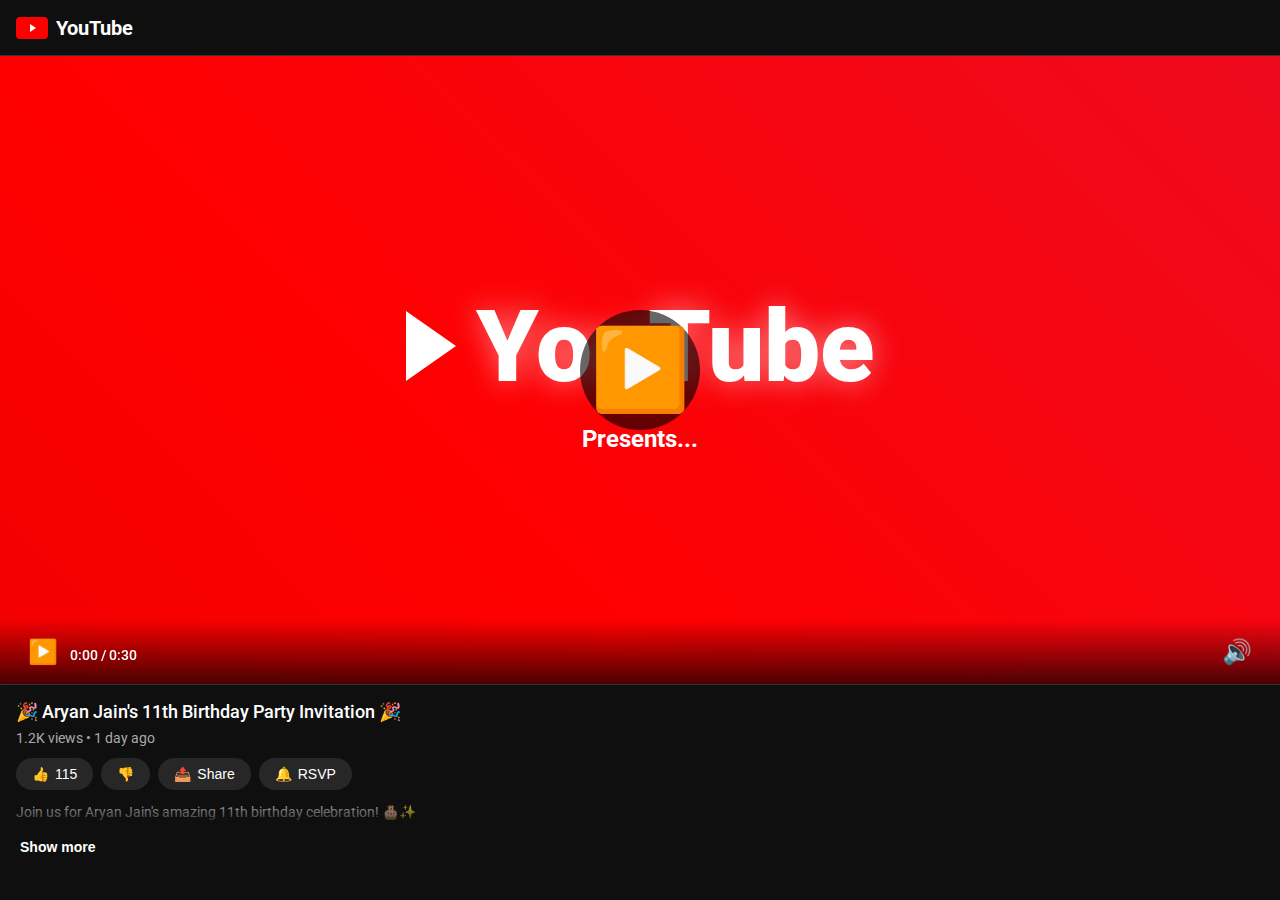
<file: test.html>
<!DOCTYPE html>
<html lang="en">
<head>
  <meta charset="UTF-8">
  <meta property="og:title" content="You're Invited!">
  <meta property="og:description" content="Join us for a birthday celebration!">
  <meta property="og:image" content="https://aryanjain-11.github.io/BirthdayInvitation/image%20(4).png">
  <meta property="og:url" content="https://aryanjain-11.github.io/BirthdayInvitation/">
  <meta name="viewport" content="width=device-width, initial-scale=1.0">
  <title>Aryan's Birthday Party Invitation - YouTube</title>
  <style>
    @import url('https://fonts.googleapis.com/css2?family=Roboto:wght@300;400;500;700;900&display=swap');
    *{margin:0;padding:0;box-sizing:border-box;}
    html, body{height:100%;overflow-x:hidden;}
    body{font-family:'Roboto',sans-serif;background:#0f0f0f;color:white;}
    .youtube-container{min-height:100vh;background:#0f0f0f;display:flex;flex-direction:column;}
    
    /* header */
    .youtube-header{background:#0f0f0f;padding:0 16px;height:56px;display:flex;align-items:center;border-bottom:1px solid #333;position:relative;z-index:1000;flex-shrink:0;}
    .youtube-logo{display:flex;align-items:center;gap:8px;}
    .youtube-logo .play-btn{width:32px;height:22px;background:#ff0000;border-radius:4px;position:relative;display:flex;align-items:center;justify-content:center;}
    .youtube-logo .play-btn::after{content:'';border-left:6px solid white;border-top:4px solid transparent;border-bottom:4px solid transparent;margin-left:2px;}
    .youtube-logo span{font-size:20px;font-weight:700;color:white;}
    
    /* player */
    .video-player{position:relative;background:#000;display:flex;align-items:center;justify-content:center;height:calc(100vh - 56px - 216px);min-height:300px;flex-shrink:0;}
    .video-content{width:100%;height:100%;position:relative;overflow:hidden;background:linear-gradient(45deg,#cc0000,#ff0000,#dc143c,#b22222);background-size:400% 400%;animation:gradientShift 10s ease infinite;}
    @keyframes gradientShift{0%{background-position:0% 50%;}50%{background-position:100% 50%;}100%{background-position:0% 50%;}}
    
    /* scenes */
    .scene{position:absolute;top:0;left:0;width:100%;height:100%;display:flex;flex-direction:column;align-items:center;justify-content:center;opacity:0;transform:scale(0.95);transition:opacity 0.8s ease-in-out, transform 0.8s ease-in-out;padding:20px;text-align:center;z-index:2;}
    .scene.active{opacity:1;transform:scale(1);}
    
    /* scene content */
    .youtube-logo-big{font-size:clamp(60px, 12vw, 100px);font-weight:900;margin-bottom:20px;display:flex;align-items:center;gap:20px;text-shadow:0 0 30px rgba(255,255,255,0.5);}
    .play-icon-huge{border-left:clamp(30px, 6vw, 50px) solid white;border-top:clamp(20px, 4vw, 35px) solid transparent;border-bottom:clamp(20px, 4vw, 35px) solid transparent;animation:playPulse 1.5s ease-in-out infinite;}
    @keyframes playPulse{0%,100%{transform:scale(1);}50%{transform:scale(1.1);}}
    
    .birthday-scene{gap:20px; background:linear-gradient(45deg,#ffcccc,#ffd6d6,#ffe6e6);color:#cc0000;}
    .birthday-title{font-size:clamp(40px, 10vw, 80px);font-weight:900;}
    .birthday-name{font-size:clamp(50px, 12vw, 90px);font-weight:900;text-shadow:0 0 20px rgba(255,0,0,0.4);}
    .age-display{font-size:clamp(30px, 8vw, 50px);font-weight:700;background:#cc0000;color:white;padding:10px 25px;border-radius:50px;}
    
    .party-details-scene{gap:20px; background:linear-gradient(45deg,#8b0000,#cc0000,#ff4444);color:white;}
    .details-title{font-size:clamp(40px, 8vw, 60px);font-weight:900;}
    .detail-card{background:rgba(255,255,255,0.1);backdrop-filter:blur(10px);border-radius:20px;padding:20px;border:1px solid rgba(255,255,255,0.2);max-width:95%;}
    .detail-item{font-size:clamp(16px, 4vw, 24px);font-weight:500;margin:12px 0;}
    
    .subscribe-scene, .thankyou-scene {gap: 20px;}
    .subscribe-title, .thankyou-title{font-size:clamp(50px, 12vw, 80px);font-weight:900;}
    .thumbs-up{font-size:clamp(60px, 15vw, 100px); animation:thumbsUpBounce 2s ease-in-out infinite;}
    @keyframes thumbsUpBounce{0%,100%{transform:translateY(0);}50%{transform:translateY(-15px);}}
    
    /* controls */
    .video-controls{position:absolute;bottom:0;left:0;right:0;background:linear-gradient(transparent,rgba(0,0,0,0.7));padding:10px 20px;z-index:10;}
    .controls-row{display:flex;align-items:center;justify-content:space-between;}
    .control-btn{background:none;border:none;color:white;font-size:24px;cursor:pointer;padding:8px;}
    .time-display{font-size:14px;font-weight:500;}

    .play-overlay{position:absolute;top:50%;left:50%;transform:translate(-50%,-50%);font-size:clamp(60px, 10vw, 80px);color:white;background:rgba(0,0,0,0.6);border-radius:50%;padding:20px;width:1.5em;height:1.5em;display:flex;align-items:center;justify-content:center;cursor:pointer;z-index:10;transition:transform 0.2s ease;}
    .play-overlay:hover{transform:translate(-50%,-50%) scale(1.1);}
    .play-overlay.hidden{display:none;}

    /* info section */
    .video-info{padding:16px;background:#0f0f0f;border-top:1px solid #333;flex-shrink:0;max-height:216px;overflow-y:auto;}
    .video-title{font-size:18px;font-weight:500;margin-bottom:8px;}
    .video-stats{color:#aaa;font-size:14px;margin-bottom:12px;}
    .engagement-buttons{display:flex;gap:8px;margin-bottom:12px;flex-wrap:wrap;}
    .engage-btn{display:flex;align-items:center;gap:6px;background:rgba(255,255,255,0.1);border:none;color:white;cursor:pointer;padding:8px 16px;border-radius:20px;font-size:14px;font-weight:500;}
    .engage-btn:hover{background:rgba(255,255,255,0.2);}
    .engage-btn.liked{color:#ff0000;}
    .description{color:#ccc;font-size:14px;line-height:1.5;transition:max-height 0.4s ease-in-out;}
    .description.collapsed{max-height:25px;overflow:hidden;position:relative;}
    .description.collapsed::after{content:"";position:absolute;bottom:0;left:0;right:0;height:30px;background:linear-gradient(to top,#0f0f0f,transparent);}
    #toggleDescription{background:none;border:none;color:white;cursor:pointer;font-size:14px;margin-top:8px;font-weight:bold;padding:4px;border-radius:4px;}

  </style>
</head>
<body>
<div class="youtube-container">
  <div class="youtube-header">
    <div class="youtube-logo">
      <div class="play-btn"></div>
      <span>YouTube</span>
    </div>
  </div>
  
  <audio id="bg-music" loop>
    <source src="birthday_song.mp3" type="audio/mpeg">
  </audio>
  
  <div class="video-player" id="videoPlayer">
    <div class="play-overlay" id="playOverlay">▶️</div>
    <div class="video-content">
      
      <div class="scene youtube-intro-scene active" id="scene1">
        <div class="youtube-logo-big"><div class="play-icon-huge"></div>YouTube</div>
        <h2>Presents...</h2>
      </div>
      
      <div class="scene birthday-scene" id="scene2">
        <div class="birthday-title">BIRTHDAY PARTY!</div>
        <div class="birthday-name">ARYAN JAIN</div>
        <div class="age-display">TURNING 11!</div>
      </div>
      
      <div class="scene party-details-scene" id="scene3">
        <div class="details-title">Party Details</div>
        <div class="detail-card">
          <div class="detail-item">🎂 Party: September 7th, 2025 at 6:00 PM 🎉</div>
          <div class="detail-item">🕺 Dress Code: Red & White Theme ❤️</div>
          <div class="detail-item">📍 Venue: 502/1E Periyar Nagar, Sattur</div>
        </div>
      </div>
      
      <div class="scene subscribe-scene" id="scene4">
        <div class="subscribe-title">DON'T MISS OUT!</div>
      </div>
      
      <div class="scene thankyou-scene" id="scene5">
        <div class="thankyou-title">SEE YOU THERE!</div>
        <div class="thumbs-up">👍</div>
      </div>
      
      <div class="video-controls">
        <div class="controls-row">
          <div>
            <button class="control-btn" id="playPauseBtn">▶️</button>
            <span class="time-display" id="timeDisplay">0:00 / 0:30</span>
          </div>
          <div>
            <button class="control-btn" id="muteBtn">🔊</button>
          </div>
        </div>
      </div>
    </div>
  </div>
  
  <div class="video-info">
    <div class="video-title">🎉 Aryan Jain's 11th Birthday Party Invitation 🎉</div>
    <div class="video-stats">1.2K views • 1 day ago</div>
    <div class="engagement-buttons">
      <button class="engage-btn" id="likeBtn"><span>👍</span> <span id="likeCount">115</span></button>
      <button class="engage-btn"><span>👎</span></button>
      <button class="engage-btn" id="shareBtn"><span>📤</span> <span>Share</span></button>
      <button class="engage-btn" id="rsvpBtn"><span>🔔</span> <span>RSVP</span></button>
    </div>
    <div class="description collapsed" id="videoDescription">
      Join us for Aryan Jain's amazing 11th birthday celebration! 🎂✨<br><br>
      <strong>📅 Party:</strong> September 7th, 2025 at 6:00 PM<br>
      <strong>🕺 Dress Code:</strong> Red & White Theme Party<br>
      <strong>📍 Venue:</strong> 502/1E Periyar Nagar, Sattur, Tamil Nadu<br><br>
      Don't forget to RSVP and celebrate with us! 🎮🎈
    </div>
    <button id="toggleDescription">Show more</button>
  </div>
</div>

<script>
// --- DOM Elements ---
const scenes = document.querySelectorAll('.scene');
const playPauseBtn = document.getElementById('playPauseBtn');
const timeDisplay = document.getElementById('timeDisplay');
const videoPlayer = document.getElementById('videoPlayer');
const playOverlay = document.getElementById('playOverlay');
const audio = document.getElementById('bg-music');
const muteBtn = document.getElementById('muteBtn');

// --- State Variables ---
let currentScene = 0;
const sceneDuration = 6000; // 6 seconds
let sceneInterval;
let progressInterval;
let elapsedTime = 0;
const totalDuration = 30;
let isPaused = true;

// --- Core Functions ---
function nextScene() {
  scenes[currentScene].classList.remove('active');
  currentScene = (currentScene + 1) % scenes.length;
  scenes[currentScene].classList.add('active');
}

function updateTimer() {
  elapsedTime++;
  if (elapsedTime > totalDuration) {
    elapsedTime = 0; // Loop timer
  }
  const seconds = String(elapsedTime % 60).padStart(2, '0');
  const minutes = String(Math.floor(elapsedTime / 60)).padStart(2, '0');
  timeDisplay.textContent = `${minutes}:${seconds} / 0:30`;
}

function pauseVideo() {
  isPaused = true;
  clearInterval(sceneInterval);
  clearInterval(progressInterval);
  audio.pause();
  playPauseBtn.textContent = '▶️';
  playOverlay.classList.remove('hidden');
}

function resumeVideo() {
  isPaused = false;
  clearInterval(sceneInterval);
  clearInterval(progressInterval);
  sceneInterval = setInterval(nextScene, sceneDuration);
  progressInterval = setInterval(updateTimer, 1000);
  audio.play().catch(error => console.log("Audio play failed:", error));
  playPauseBtn.textContent = '⏸️';
  playOverlay.classList.add('hidden');
}

function togglePlayPause() {
  if (isPaused) {
    resumeVideo();
  } else {
    pauseVideo();
  }
}

// --- Event Listeners ---
videoPlayer.addEventListener('click', togglePlayPause);
playPauseBtn.addEventListener('click', (e) => {
    e.stopPropagation();
    togglePlayPause();
});

muteBtn.addEventListener('click', (e) => {
    e.stopPropagation();
    audio.muted = !audio.muted;
    muteBtn.textContent = audio.muted ? '🔇' : '🔊';
});

// --- Other UI Functions ---
document.getElementById('likeBtn').addEventListener('click', (e) => {
    e.stopPropagation();
    const likeBtn = e.currentTarget;
    const likeCount = document.getElementById('likeCount');
    likeBtn.classList.toggle('liked');
    let count = parseInt(likeCount.textContent);
    likeCount.textContent = likeBtn.classList.contains('liked') ? count + 1 : count - 1;
});

document.getElementById('shareBtn').addEventListener('click', (e) => {
    e.stopPropagation();
    if (navigator.share) {
        navigator.share({
            title: "Aryan Jain's 11th Birthday Party",
            text: "You're invited! Join us for an amazing celebration.",
            url: window.location.href
        });
    } else {
        alert("Share feature not available on this browser.");
    }
});

document.getElementById('rsvpBtn').addEventListener('click', (e) => {
    e.stopPropagation();
    alert('Thanks for RSVPing! See you at the party! 🎉');
});

document.getElementById('toggleDescription').addEventListener('click', (e) => {
    e.stopPropagation();
    const desc = document.getElementById('videoDescription');
    const btn = e.currentTarget;
    desc.classList.toggle('collapsed');
    btn.textContent = desc.classList.contains('collapsed') ? 'Show more' : 'Show less';
});
</script>
</body>
</html>
</file>
